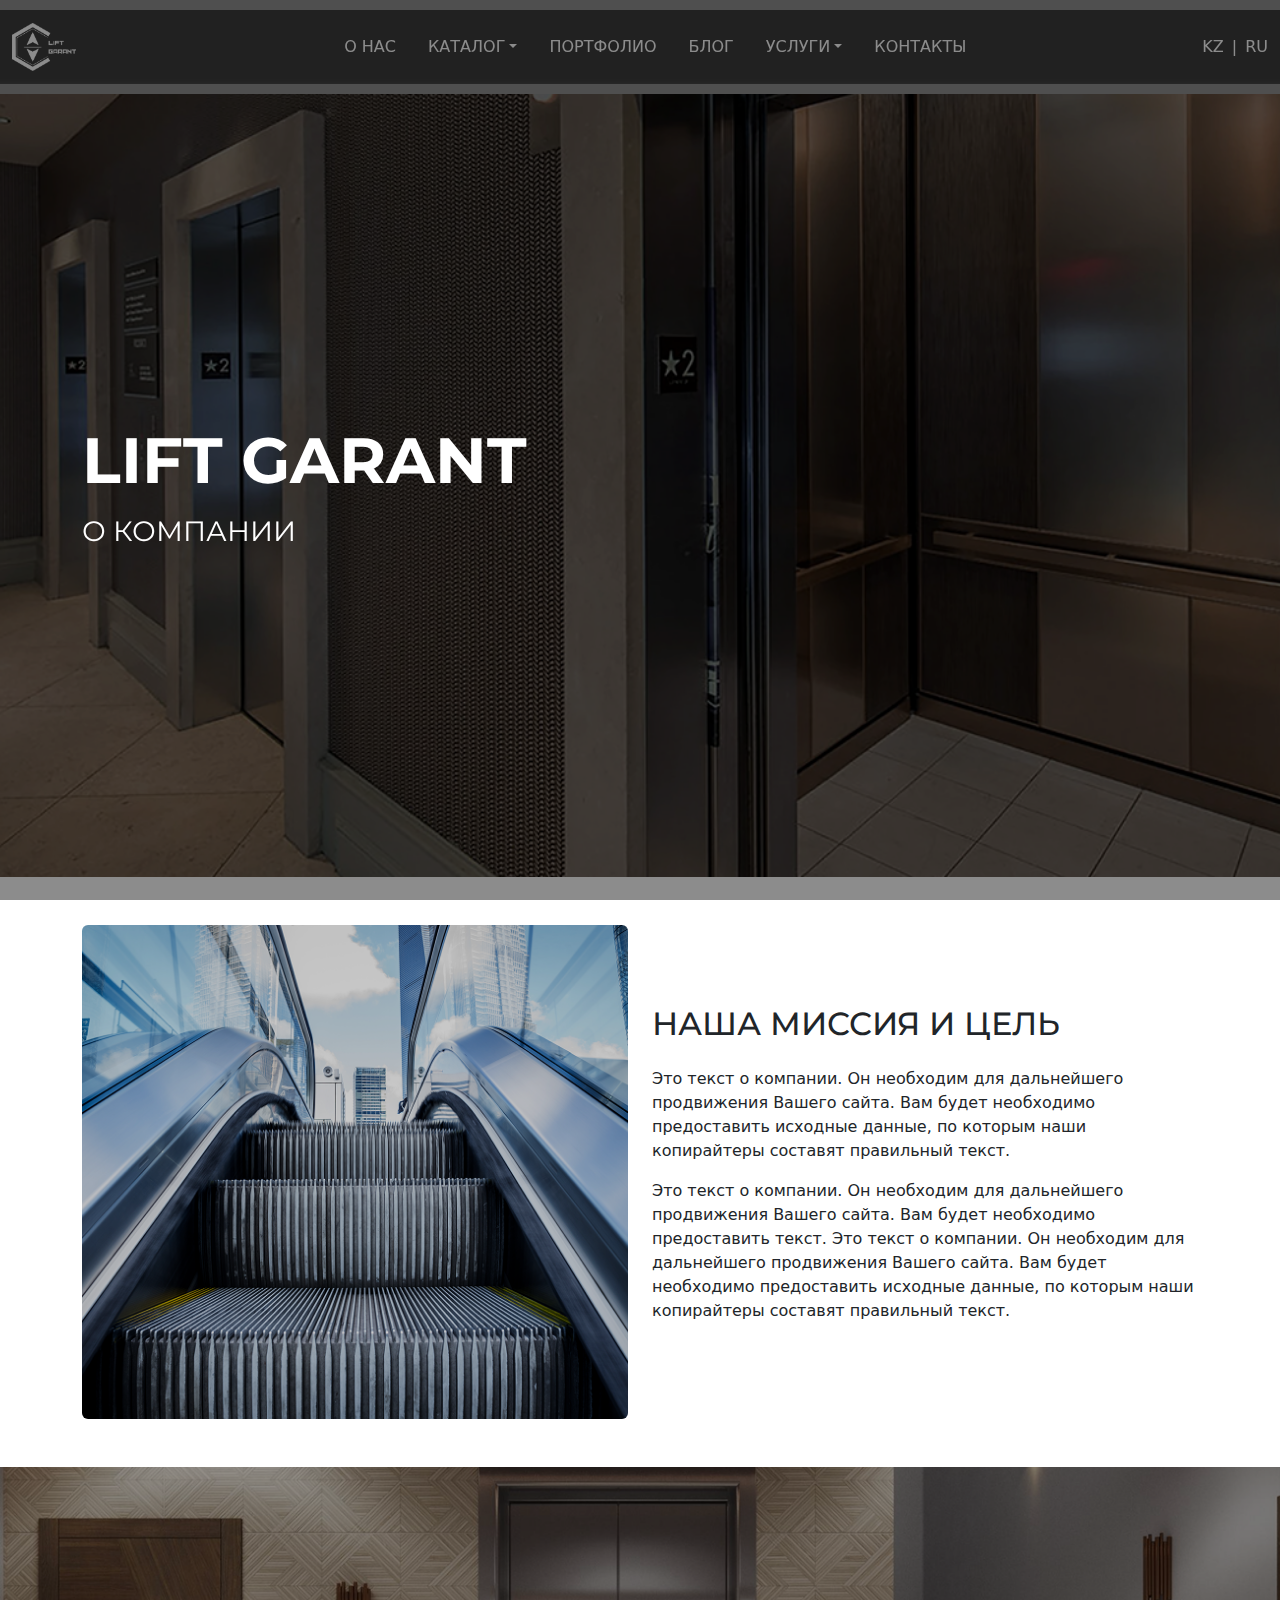
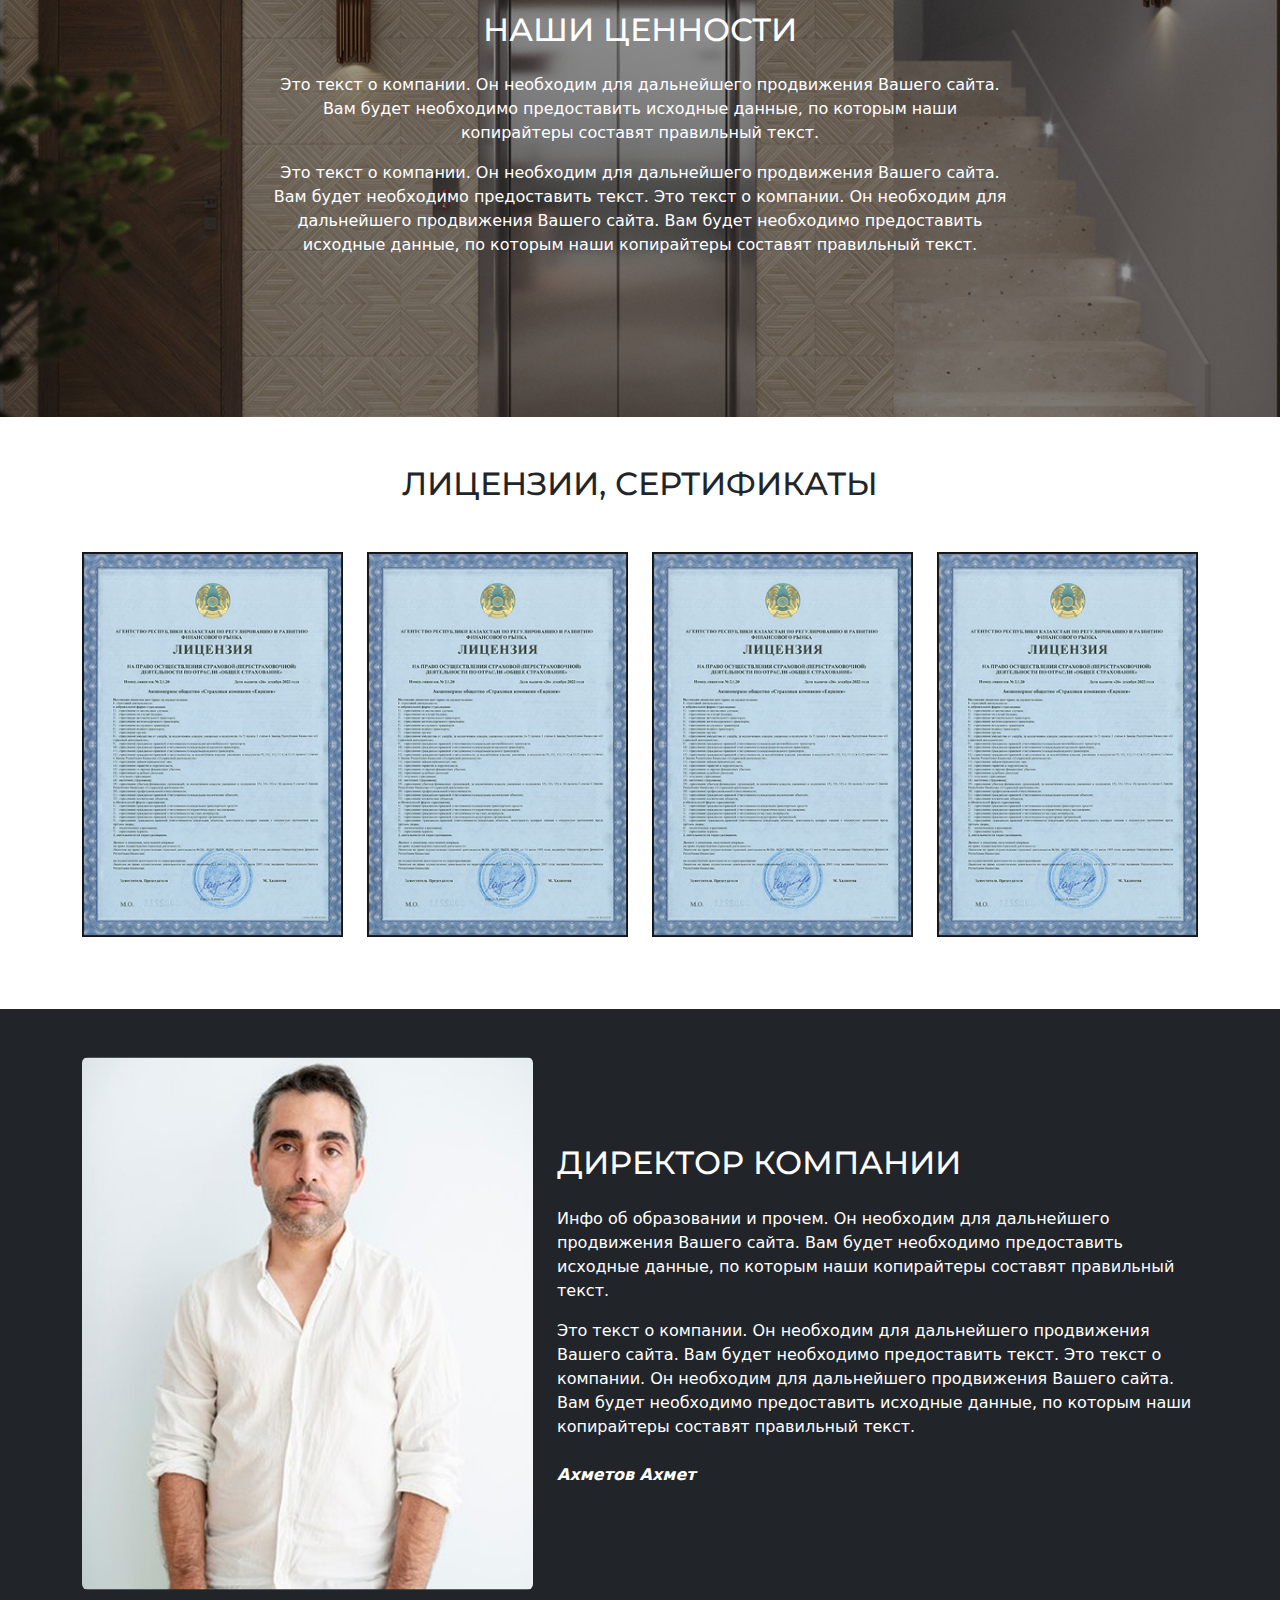
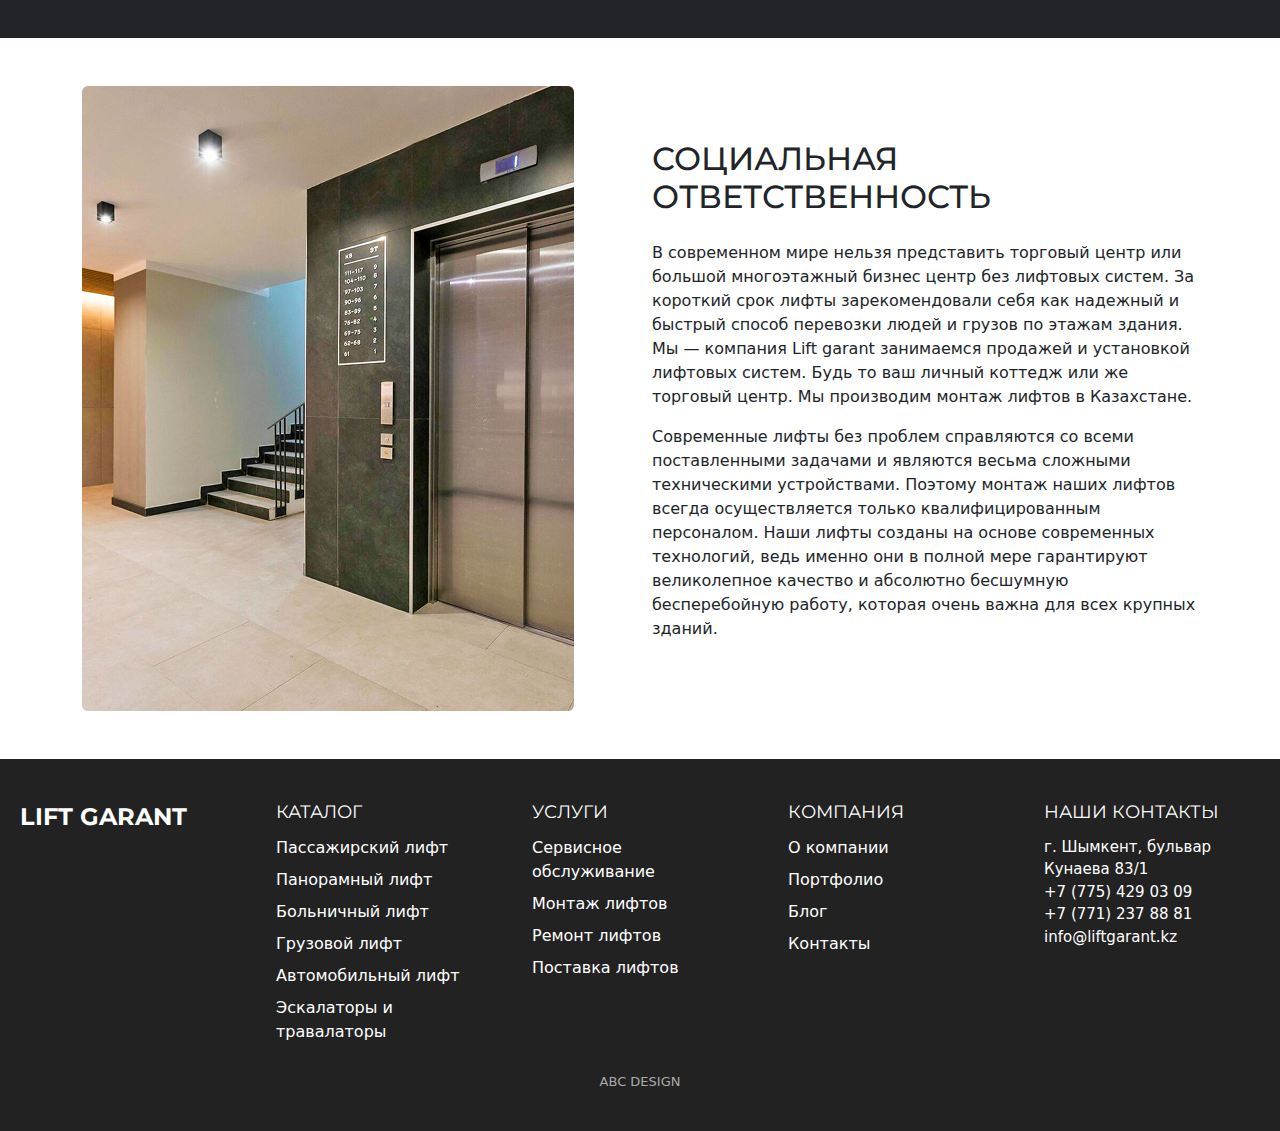
<file: about.html>
<!DOCTYPE html>
<html lang="ru">
<head>
  <meta charset="UTF-8">
  <title>О компании | Lift Garant</title>
  <meta name="viewport" content="width=device-width, initial-scale=1.0">
  <link href="https://fonts.googleapis.com/css?family=Montserrat:400,700&display=swap" rel="stylesheet">
  <link rel="stylesheet" href="style.css">
  <link rel="stylesheet" href="about.css">
  <link href="https://cdn.jsdelivr.net/npm/bootstrap@5.3.0/dist/css/bootstrap.min.css" rel="stylesheet">
</head>
<body>
  <header>
    <nav class="navbar navbar-expand-lg" style="background: rgba(34,34,34,0.5); backdrop-filter: blur(2px);">
      <div class="container-fluid">
        <a class="navbar-brand d-flex align-items-center" href="index.html">
          <img src="./img/logo.svg.png" alt="Lift Garant" style="height:48px; margin-right:16px;">
        </a>
        <div class="collapse navbar-collapse justify-content-center">
          <ul class="navbar-nav mb-2 mb-lg-0 gap-3">
            <li class="nav-item"><a class="nav-link text-white" href="#">О НАС</a></li>
            <li class="nav-item dropdown">
              <a class="nav-link dropdown-toggle text-white" href="#" id="catalogDropdown" role="button" data-bs-toggle="dropdown" aria-expanded="false">КАТАЛОГ</a>
              <ul class="dropdown-menu">
                <li><a class="dropdown-item" href="#">Пассажирский лифт</a></li>
                <li><a class="dropdown-item" href="#">Панорамный лифт</a></li>
                <li><a class="dropdown-item" href="#">Больничный лифт</a></li>
                <li><a class="dropdown-item" href="#">Грузовой лифт</a></li>
                <li><a class="dropdown-item" href="#">Автомобильный лифт</a></li>
                <li><a class="dropdown-item" href="#">Эскалаторы и травалаторы</a></li>
              </ul>
            </li>
            <li class="nav-item"><a class="nav-link text-white" href="#">ПОРТФОЛИО</a></li>
            <li class="nav-item"><a class="nav-link text-white" href="#">БЛОГ</a></li>
            <li class="nav-item dropdown">
              <a class="nav-link dropdown-toggle text-white" href="#" id="servicesDropdown" role="button" data-bs-toggle="dropdown" aria-expanded="false">УСЛУГИ</a>
              <ul class="dropdown-menu">
                <li><a class="dropdown-item" href="#">Сервисное обслуживание</a></li>
                <li><a class="dropdown-item" href="#">Монтаж лифтов</a></li>
                <li><a class="dropdown-item" href="#">Ремонт лифтов</a></li>
                <li><a class="dropdown-item" href="#">Поставка лифтов</a></li>
              </ul>
            </li>
            <li class="nav-item"><a class="nav-link text-white" href="#">КОНТАКТЫ</a></li>
          </ul>
        </div>
        <div class="d-flex align-items-center ms-auto">
          <span class="text-white me-2">KZ</span>
          <span class="text-white">|</span>
          <span class="text-white ms-2">RU</span>
        </div>
      </div>
    </nav>
  </header>
  <!-- Hero About -->
  <section class="about-hero d-flex align-items-center" style="background: url('./img/img-2.png') center center/cover no-repeat;  position: relative;">
    <div class="about-hero-overlay position-absolute top-0 start-0 w-100 h-100" style="background: rgba(0,0,0,0.45); z-index: 2;"></div>
    <div class="container position-relative text-white" style="z-index: 3;">
      <div class="d-flex flex-column justify-content-center align-items-start" style="min-height: 40vh;">
        <h1 class="display-3 fw-bold mb-3 text-start">LIFT GARANT</h1>
        <h3 class="mb-0 text-start" style="font-weight:400;">О КОМПАНИИ</h3>
      </div>
    </div>
  </section>
  <!-- Миссия и цель -->
  <section class="py-5 bg-white">
    <div class="container">
      <div class="row align-items-center">
        <div class="col-md-6 mb-4 mb-md-0">
          <img src="./img/escalator.jpg" alt="Миссия" class="img-fluid rounded">
        </div>
        <div class="col-md-6">
          <h2 class="mb-4">НАША МИССИЯ И ЦЕЛЬ</h2>
          <p>Это текст о компании. Он необходим для дальнейшего продвижения Вашего сайта. Вам будет необходимо предоставить исходные данные, по которым наши копирайтеры составят правильный текст.</p>
          <p>Это текст о компании. Он необходим для дальнейшего продвижения Вашего сайта. Вам будет необходимо предоставить текст. Это текст о компании. Он необходим для дальнейшего продвижения Вашего сайта. Вам будет необходимо предоставить исходные данные, по которым наши копирайтеры составят правильный текст.</p>
        </div>
      </div>
    </div>
  </section>
  <!-- Ценности -->
  <section class="py-5" style="background: url('./img/lift-bg.jpg') center center/cover no-repeat;">
    <div class="about-hero-overlay position-absolute top-0 start-0 w-100 h-100" style="background: rgba(0,0,0,0.45); z-index: 2;"></div>
    <div class="container position-relative text-white py-5 my-5" style="z-index: 3;">
      <h2 class="mb-4 text-center" >НАШИ ЦЕННОСТИ</h2>
      <div class="row justify-content-center">
        <div class="col-lg-8">
          <p class="text-center">Это текст о компании. Он необходим для дальнейшего продвижения Вашего сайта. Вам будет необходимо предоставить исходные данные, по которым наши копирайтеры составят правильный текст.</p>
          <p class="text-center">Это текст о компании. Он необходим для дальнейшего продвижения Вашего сайта. Вам будет необходимо предоставить текст. Это текст о компании. Он необходим для дальнейшего продвижения Вашего сайта. Вам будет необходимо предоставить исходные данные, по которым наши копирайтеры составят правильный текст.</p>
        </div>
      </div>
    </div>
  </section>
  <!-- Лицензии и сертификаты -->
  <section class="py-5">
    <div class="container">
      <h2 class="mb-5 text-center">ЛИЦЕНЗИИ, СЕРТИФИКАТЫ</h2>
      <div class="row justify-content-center">
        <div class="col-6 col-md-3 mb-4">
          <img src="./img/lic1.png" alt="Лицензия" class="img-fluid">
        </div>
        <div class="col-6 col-md-3 mb-4">
          <img src="./img/lic2.png" alt="Лицензия" class="img-fluid">
        </div>
        <div class="col-6 col-md-3 mb-4">
          <img src="./img/lic3.png" alt="Лицензия" class="img-fluid">
        </div>
        <div class="col-6 col-md-3 mb-4">
          <img src="./img/lic4.png" alt="Лицензия" class="img-fluid">
        </div>
      </div>
    </div>
  </section>
  <!-- Директор -->
  <section class="py-5 bg-dark text-white">
    <div class="container">
      <div class="row align-items-center">
        <div class="col-md-5 mb-4 mb-md-0">
          <img src="./img/director.png" alt="Директор" class="img-fluid rounded">
        </div>
        <div class="col-md-7">
          <h2 class="mb-4">ДИРЕКТОР КОМПАНИИ</h2>
          <p>Инфо об образовании и прочем. Он необходим для дальнейшего продвижения Вашего сайта. Вам будет необходимо предоставить исходные данные, по которым наши копирайтеры составят правильный текст.</p>
          <p>Это текст о компании. Он необходим для дальнейшего продвижения Вашего сайта. Вам будет необходимо предоставить текст. Это текст о компании. Он необходим для дальнейшего продвижения Вашего сайта. Вам будет необходимо предоставить исходные данные, по которым наши копирайтеры составят правильный текст.</p>
          <p class="fw-bold fst-italic mt-4">Ахметов Ахмет</p>
        </div>
      </div>
    </div>
  </section>
  <!-- Социальная ответственность -->
  <section class="py-5 bg-white">
    <div class="container">
      <div class="row align-items-center">
        <div class="col-md-6 mb-4 mb-md-0">
          <img src="./img/social.png" alt="Социальная ответственность" class="img-fluid rounded">
        </div>
        <div class="col-md-6">
          <h2 class="mb-4">СОЦИАЛЬНАЯ ОТВЕТСТВЕННОСТЬ</h2>
          <p>В современном мире нельзя представить торговый центр или большой многоэтажный бизнес центр без лифтовых систем. За короткий срок лифты зарекомендовали себя как надежный и быстрый способ перевозки людей и грузов по этажам здания. Мы — компания Lift garant занимаемся продажей и установкой лифтовых систем. Будь то ваш личный коттедж или же торговый центр. Мы производим монтаж лифтов в Казахстане.</p>
          <p>Современные лифты без проблем справляются со всеми поставленными задачами и являются весьма сложными техническими устройствами. Поэтому монтаж наших лифтов всегда осуществляется только квалифицированным персоналом. Наши лифты созданы на основе современных технологий, ведь именно они в полной мере гарантируют великолепное качество и абсолютно бесшумную бесперебойную работу, которая очень важна для всех крупных зданий.</p>
        </div>
      </div>
    </div>
  </section>
  
  <!-- Футер -->
  <footer>
    <div class="footer-grid">
      <div class="footer-col">
        <div class="footer-logo">LIFT GARANT</div>
      </div>
      <div class="footer-col">
        <div class="footer-title">КАТАЛОГ</div>
        <ul class="footer-list">
          <li>Пассажирский лифт</li>
          <li>Панорамный лифт</li>
          <li>Больничный лифт</li>
          <li>Грузовой лифт</li>
          <li>Автомобильный лифт</li>
          <li>Эскалаторы и травалаторы</li>
        </ul>
      </div>
      <div class="footer-col">
        <div class="footer-title">УСЛУГИ</div>
        <ul class="footer-list">
          <li>Сервисное обслуживание</li>
          <li>Монтаж лифтов</li>
          <li>Ремонт лифтов</li>
          <li>Поставка лифтов</li>
        </ul>
      </div>
      <div class="footer-col">
        <div class="footer-title">КОМПАНИЯ</div>
        <ul class="footer-list">
          <li>О компании</li>
          <li>Портфолио</li>
          <li>Блог</li>
          <li>Контакты</li>
        </ul>
      </div>
      <div class="footer-col">
        <div class="footer-title">НАШИ КОНТАКТЫ</div>
        <div class="footer-contact">
          г. Шымкент, бульвар Кунаева 83/1<br>
          +7 (775) 429 03 09<br>
          +7 (771) 237 88 81<br>
          info@liftgarant.kz
        </div>
      </div>
    </div>
    <div class="footer-bottom">ABC DESIGN</div>
  </footer>
  <script src="https://cdn.jsdelivr.net/npm/bootstrap@5.3.0/dist/js/bootstrap.bundle.min.js"></script>
</body>
</html>
</file>
<file: style.css>
html, body { margin: 0; padding: 0; background: #fff; overflow-x: hidden; font-family: 'Montserrat', Arial, Helvetica, sans-serif; }
h1, h2, h3, h4, h5, h6, .nav-logo, .catalog-title, .advantages-title, .portfolio-title, .about-title, .services-title, .modern-adv-title, .blog-title, .partners-title, .footer-logo, .footer-title {
  font-family: 'Montserrat', Arial, Helvetica, sans-serif;
}
header { background: #222; color: #fff; padding: 10px 0; width: 100%; margin: 0; }
.nav { display: flex; align-items: center; justify-content: space-between; width: 100%; margin: 0; }
.nav-logo { font-weight: bold; font-size: 24px; margin-left: 20px; }
.nav-menu { display: flex; gap: 30px; }
.nav-menu a { color: #fff; text-decoration: none; font-size: 16px; }
.lang { margin-right: 20px; }
.hero {
  display: flex;
  align-items: center;
  justify-content: center;
  min-height: 100vh;
  position: relative;
  background: url('./img/img-1.png') center center/cover no-repeat;
}
.hero h1 { font-size: 40px; margin: 0 0 20px 0; color: #fff;}
.hero p { font-size: 18px; margin-bottom: 30px; color: #fff; }
.hero .btn { background: #2196f3; color: #fff; border: none; padding: 18px 40px; border-radius: 30px; font-size: 16px; cursor: pointer; }
.catalog { padding: 60px 20px 40px 20px; text-align: center; width: 100%; margin: 0; border-radius: 0; }
.catalog-title { font-size: 32px; margin-bottom: 40px; }
.catalog-grid { display: flex; flex-wrap: wrap; gap: 30px; justify-content: center; }
.catalog-item { width: 390px; position: relative; }
.catalog-item img { width: 100%; height: 450px; ; border-radius: 0px; }
.catalog-item span { position: absolute; left: 0; right: 0; bottom: 0; height: 19%; font-weight: bold; color: #fff; padding: 10px; font-size: 23px; }
.advantages { background: #222; color: #fff; padding: 50px 20px; width: 100%; margin: 0; border-radius: 0; }
.advantages-title { font-size: 32px; text-align: center; margin-bottom: 40px; }
.advantages-grid { display: flex; flex-wrap: wrap; gap: 30px; justify-content: center; }
.advantage { width: 260px; text-align: center; margin-bottom: 30px; }
.advantage-icon { font-size: 40px; margin-bottom: 10px; }
.portfolio { padding: 60px 20px 40px 20px; width: 100%; margin: 0; border-radius: 0; }
.portfolio-title { font-size: 32px; margin-bottom: 30px; }
.portfolio-grid { display: flex; flex-wrap: wrap; gap: 20px; }
.portfolio-item { width: 380px; position: relative; }
.portfolio-item img { width: 100%; height: 160px; object-fit: cover; border-radius: 4px; }
.portfolio-item span { position: absolute; left: 0; bottom: 0; background: rgba(0,0,0,0.5); color: #fff; padding: 8px 12px; font-size: 18px; border-radius: 0 0 4px 4px; }
.about { display: flex; gap: 40px; padding: 60px 20px; background: #f5f5f5; width: 100%; margin: 0; border-radius: 0; }
.about-text { flex: 2; }
.about-title { font-size: 32px; margin-bottom: 20px; }
.about-list { margin-top: 20px; }
.about-list li { margin-bottom: 10px; }
.about-img { flex: 1; }
.about-img img { width: 100%; border-radius: 4px; }
.callback { background: #2196f3; color: #fff; padding: 40px 20px; text-align: center; width: 100%; margin: 0; border-radius: 0; }
.callback input { padding: 10px; border-radius: 20px; border: none; margin: 0 10px; width: 180px; }
.callback button { padding: 10px 30px; border-radius: 20px; border: none; background: #111; color: #fff; font-size: 16px; cursor: pointer; }
.services { padding: 60px 20px 40px 20px; width: 100%; margin: 0; border-radius: 0; }
.services-title { font-size: 32px; text-align: center; margin-bottom: 20px; }
.services-desc { text-align: center; margin-bottom: 40px; }
.services-grid { display: flex; flex-wrap: wrap; gap: 30px; justify-content: center; }
.service-item { width: 260px; }
.service-item img { width: 100%; height: 160px; object-fit: cover; border-radius: 4px; }
.service-item span { display: block; background: rgba(0,0,0,0.5); color: #fff; padding: 10px; font-size: 18px; border-radius: 0 0 4px 4px; margin-top: -40px; }
.modern-adv { background: #222; color: #fff; display: flex; gap: 40px; padding: 60px 20px; width: 100%; margin: 0; border-radius: 0; }
.modern-adv-img { flex: 1; }
.modern-adv-img img { width: 100%; border-radius: 4px; }
.modern-adv-text { flex: 2; }
.modern-adv-title { font-size: 28px; margin-bottom: 20px; }
.blog { padding: 60px 20px 40px 20px; width: 100%; margin: 0; border-radius: 0; }
.blog-title { font-size: 32px; text-align: center; margin-bottom: 30px; }
.blog-grid { display: flex; flex-wrap: wrap; gap: 30px; justify-content: center; }
.blog-item { width: 260px; }
.blog-item img { width: 100%; height: 160px; object-fit: cover; border-radius: 4px; }
.blog-item-title { font-size: 18px; margin: 10px 0 5px 0; }
.blog-item-desc { color: #666; font-size: 14px; }
.partners { text-align: center; padding: 40px 20px; width: 100%; margin: 0; border-radius: 0; }
.partners-title { font-size: 32px; margin-bottom: 30px; }
.partners-logos { display: flex; gap: 30px; justify-content: center; flex-wrap: wrap; }
.partners-logos div { background: #fff; border: 1px solid #ccc; border-radius: 4px; padding: 20px 40px; font-size: 22px; }
footer { background: #222; color: #fff; padding: 40px 20px; width: 100%; margin: 0; border-radius: 0; }
.footer-grid { display: flex; gap: 40px; justify-content: space-between; width: 100%; margin: 0; border-radius: 0; }
.footer-col { flex: 1; }
.footer-logo { font-size: 24px; font-weight: bold; margin-bottom: 20px; }
.footer-title { font-size: 18px; margin-bottom: 10px; }
.footer-list { list-style: none; padding: 0; margin: 0; }
.footer-list li { margin-bottom: 8px; }
.footer-contact { font-size: 15px; }
.footer-bottom { text-align: center; color: #aaa; margin-top: 20px; font-size: 13px; }
.catalog-grid, .portfolio-grid, .services-grid, .advantages-grid, .blog-grid, .partners-logos, .footer-grid { flex-wrap: wrap; }
@media (max-width: 900px) {
  .catalog-grid, .portfolio-grid, .services-grid, .advantages-grid, .partners-logos, .footer-grid { flex-direction: column; align-items: center; }
  .about, .modern-adv { flex-direction: column; }
  .about-img, .modern-adv-img { width: 100%; }
}
header, .nav {
  background: rgba(34,34,34,0.5) !important;
  backdrop-filter: blur(2px);
}
</file>
<file: about.css>
.about-hero {
  display: flex;
  align-items: center;
  width: 100vw;
  height: 87vh;
  position: relative;
  background: url('./img/img-2.png') center center/cover no-repeat;
}
.about-hero-overlay {
  position: absolute;
  top: 0; left: 0; width: 100%; height: 120%;
  background: rgba(0,0,0,0.45);
  z-index: 2;
}
.about-hero .container {
  position: relative;
  z-index: 3;
}
.about-hero h1, .about-hero h3 {
  text-align: left;
  color: #fff;
}
</file>
